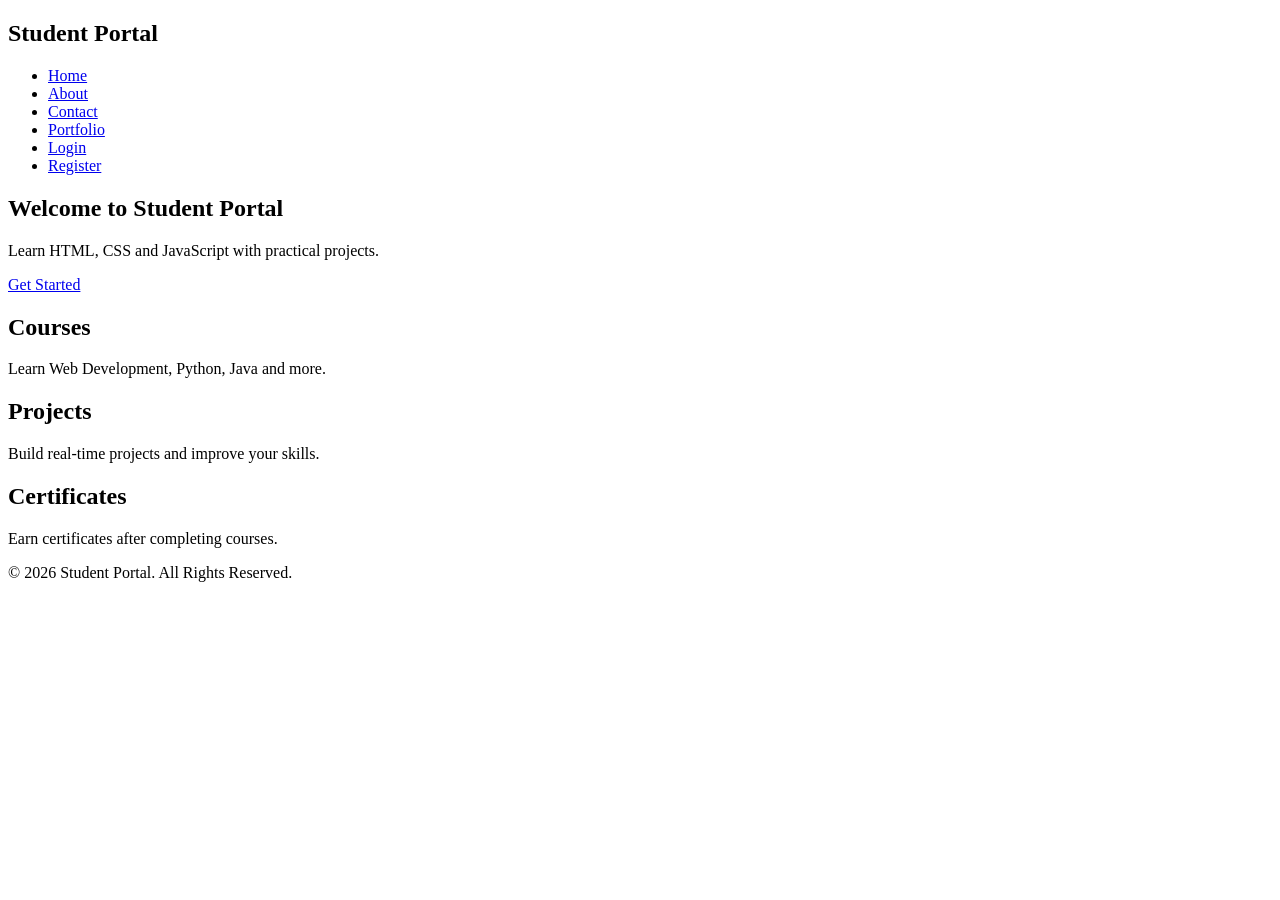
<file: index.html>
<!DOCTYPE html>
<html lang="en">
<head>
<meta charset="UTF-8">
<meta name="viewport" content="width=device-width, initial-scale=1.0">
<title>Student Portal</title>
<link rel="stylesheet" href="style.css">
</head>

<body>

<header>
<nav class="navbar">
<h2>Student Portal</h2>

<ul>
<li><a href="index.html">Home</a></li>
<li><a href="about.html">About</a></li>
<li><a href="contact.html">Contact</a></li>
<li><a href="portfolio.html">Portfolio</a></li>
<li><a href="login.html">Login</a></li>
<li><a href="register.html">Register</a></li>
</ul>

</nav>
</header>

<section class="hero">

<h1>Welcome to Student Portal</h1>

<p>
Learn HTML, CSS and JavaScript with practical projects.
</p>

<a href="register.html" class="btn">
Get Started
</a>

</section>
<section class="features">

<div class="card">
<h2>Courses</h2>
<p>Learn Web Development, Python, Java and more.</p>
</div>

<div class="card">
<h2>Projects</h2>
<p>Build real-time projects and improve your skills.</p>
</div>

<div class="card">
<h2>Certificates</h2>
<p>Earn certificates after completing courses.</p>
</div>

</section>

<footer>
<p>&copy; 2026 Student Portal. All Rights Reserved.</p>
</footer>

<script src="script.js"></script>

</body>
</html>
</file>
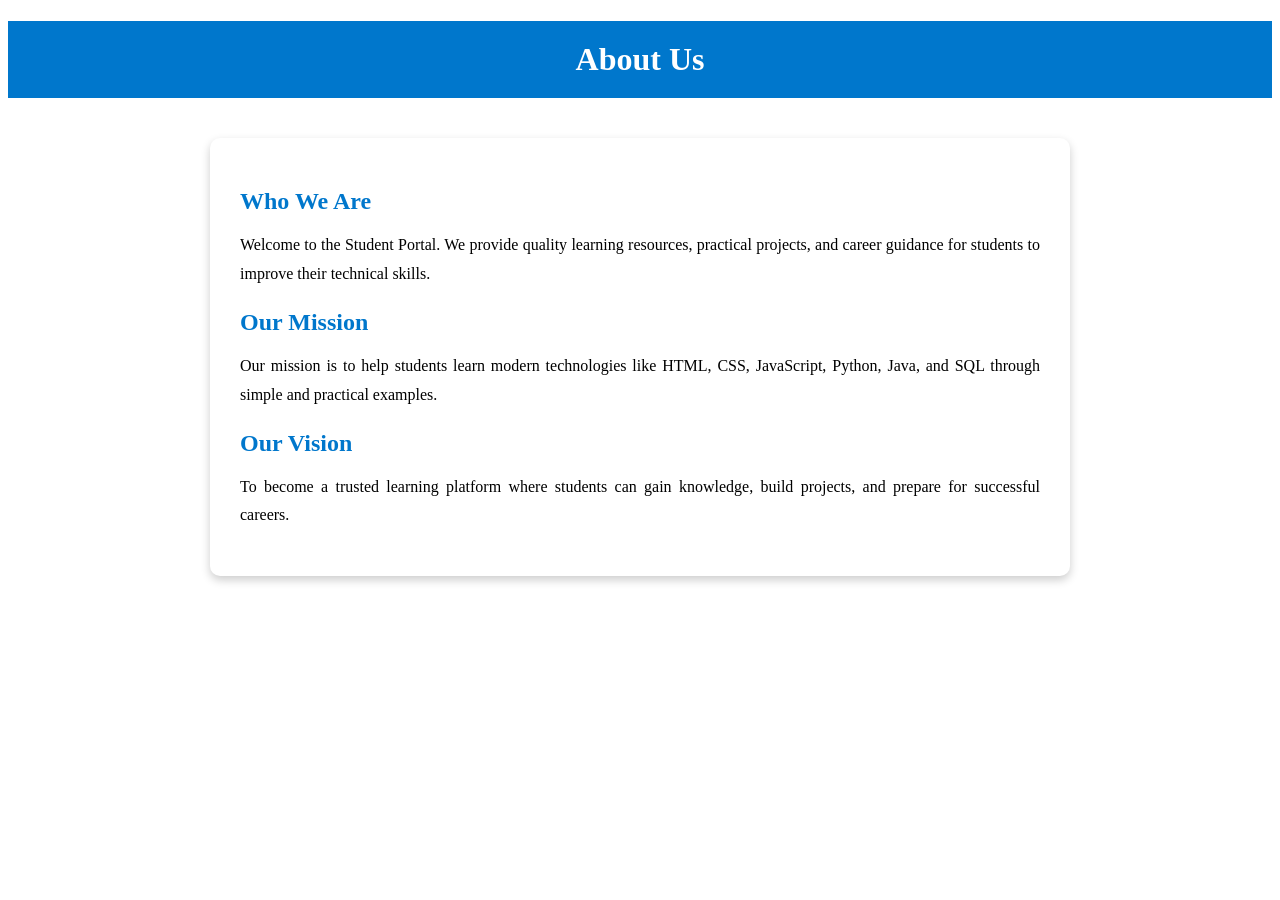
<file: about.html>
<!DOCTYPE html>
<html lang="en">
<head>
<meta charset="UTF-8">
<meta name="viewport" content="width=device-width, initial-scale=1.0">
<title>About Us</title>
<link rel="stylesheet" href="style.css">
</head>

<body>

<header>
<h1 style="text-align:center; background:#0077cc; color:white; padding:20px;">
About Us
</h1>
</header>

<section class="about">

<h2>Who We Are</h2>

<p>
Welcome to the Student Portal. We provide quality learning resources,
practical projects, and career guidance for students to improve their
technical skills.
</p>

<h2>Our Mission</h2>

<p>
Our mission is to help students learn modern technologies like HTML,
CSS, JavaScript, Python, Java, and SQL through simple and practical
examples.
</p>

<h2>Our Vision</h2>

<p>
To become a trusted learning platform where students can gain knowledge,
build projects, and prepare for successful careers.
</p>

</section>

<script src="script.js"></script>

</body>
</html>
</file>
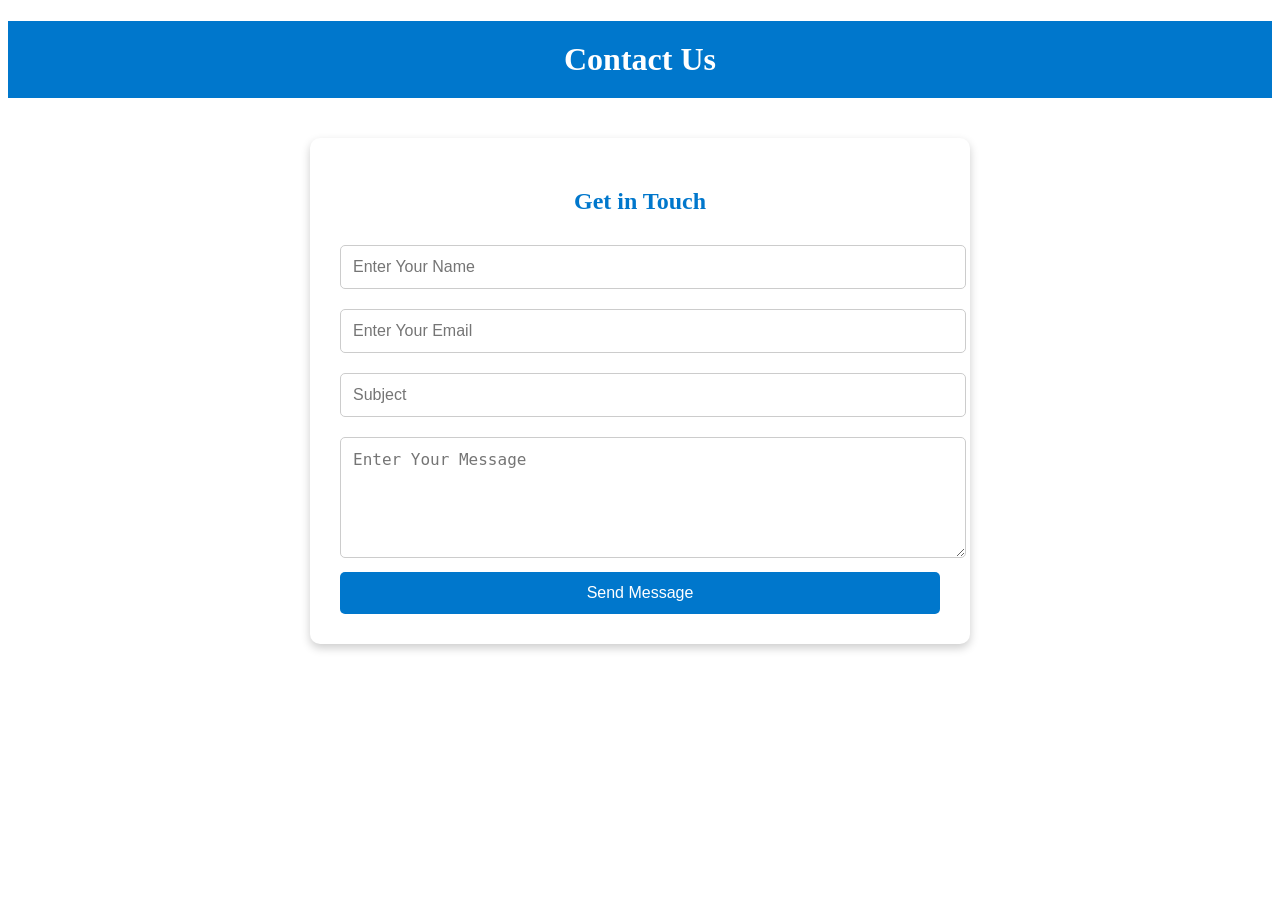
<file: contact.html>
<!DOCTYPE html>
<html lang="en">
<head>
<meta charset="UTF-8">
<meta name="viewport" content="width=device-width, initial-scale=1.0">
<title>Contact Us</title>
<link rel="stylesheet" href="style.css">
</head>

<body>

<header>
<h1 style="text-align:center; background:#0077cc; color:white; padding:20px;">
Contact Us
</h1>
</header>

<section class="contact">

<h2>Get in Touch</h2>

<form>

<input type="text" placeholder="Enter Your Name" required>

<input type="email" placeholder="Enter Your Email" required>

<input type="text" placeholder="Subject" required>

<textarea rows="5" placeholder="Enter Your Message" required></textarea>

<button type="submit">Send Message</button>

</form>

</section>

<script src="script.js"></script>

</body>
</html>
</file>
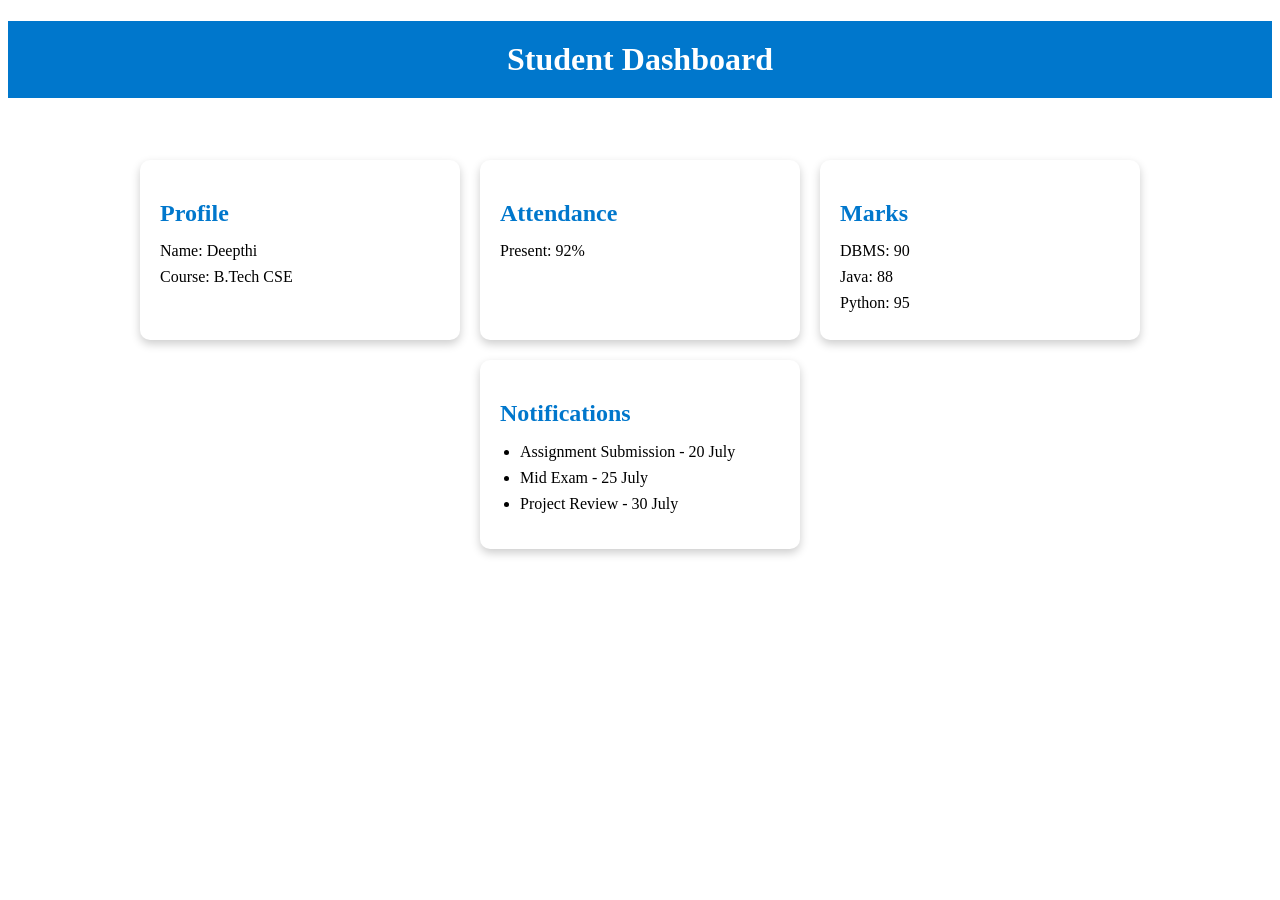
<file: dashboard.html>
<!DOCTYPE html>
<html lang="en">
<head>
<meta charset="UTF-8">
<meta name="viewport" content="width=device-width, initial-scale=1.0">
<title>Student Dashboard</title>
<link rel="stylesheet" href="style.css">
</head>

<body>

<header>
<h1 style="text-align:center; background:#0077cc; color:white; padding:20px;">
Student Dashboard
</h1>
</header>

<section class="dashboard">

<div class="dashboard-card">
<h2>Profile</h2>
<p>Name: Deepthi</p>
<p>Course: B.Tech CSE</p>
</div>

<div class="dashboard-card">
<h2>Attendance</h2>
<p>Present: 92%</p>
</div>

<div class="dashboard-card">
<h2>Marks</h2>
<p>DBMS: 90</p>
<p>Java: 88</p>
<p>Python: 95</p>
</div>

<div class="dashboard-card">
<h2>Notifications</h2>
<ul>
<li>Assignment Submission - 20 July</li>
<li>Mid Exam - 25 July</li>
<li>Project Review - 30 July</li>
</ul>
</div>

</section>

<script src="script.js"></script>

</body>
</html>
</file>
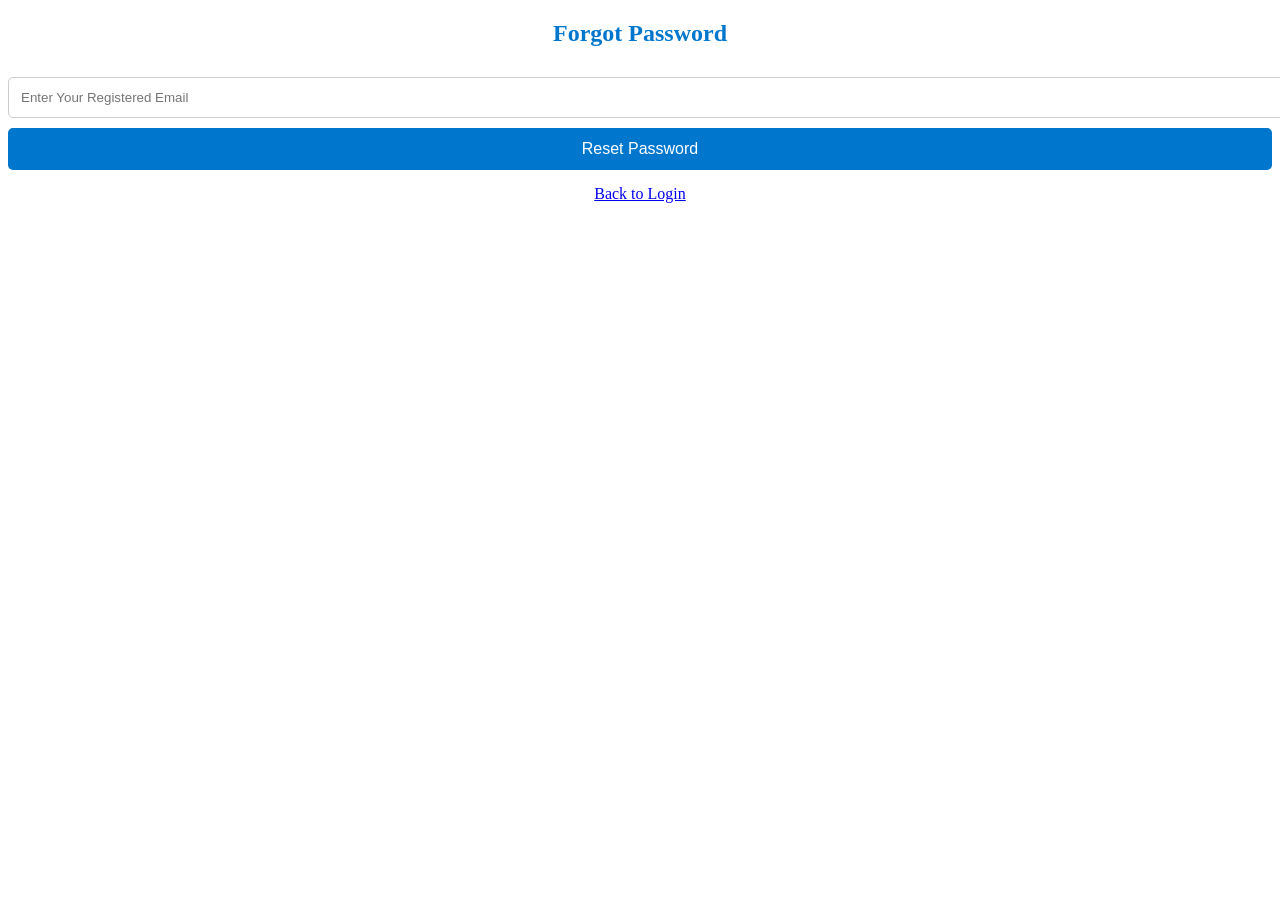
<file: forgot.html>
<!DOCTYPE html>
<html lang="en">
<head>
<meta charset="UTF-8">
<meta name="viewport" content="width=device-width, initial-scale=1.0">
<title>Forgot Password</title>
<link rel="stylesheet" href="style.css">
</head>

<body>

<div class="form-container">

<h2>Forgot Password</h2>

<form>

<input type="email" placeholder="Enter Your Registered Email" required>

<button type="submit">Reset Password</button>

<p style="text-align:center; margin-top:15px;">
<a href="login.html">Back to Login</a>
</p>

</form>

</div>

<script src="script.js"></script>

</body>
</html>
</file>
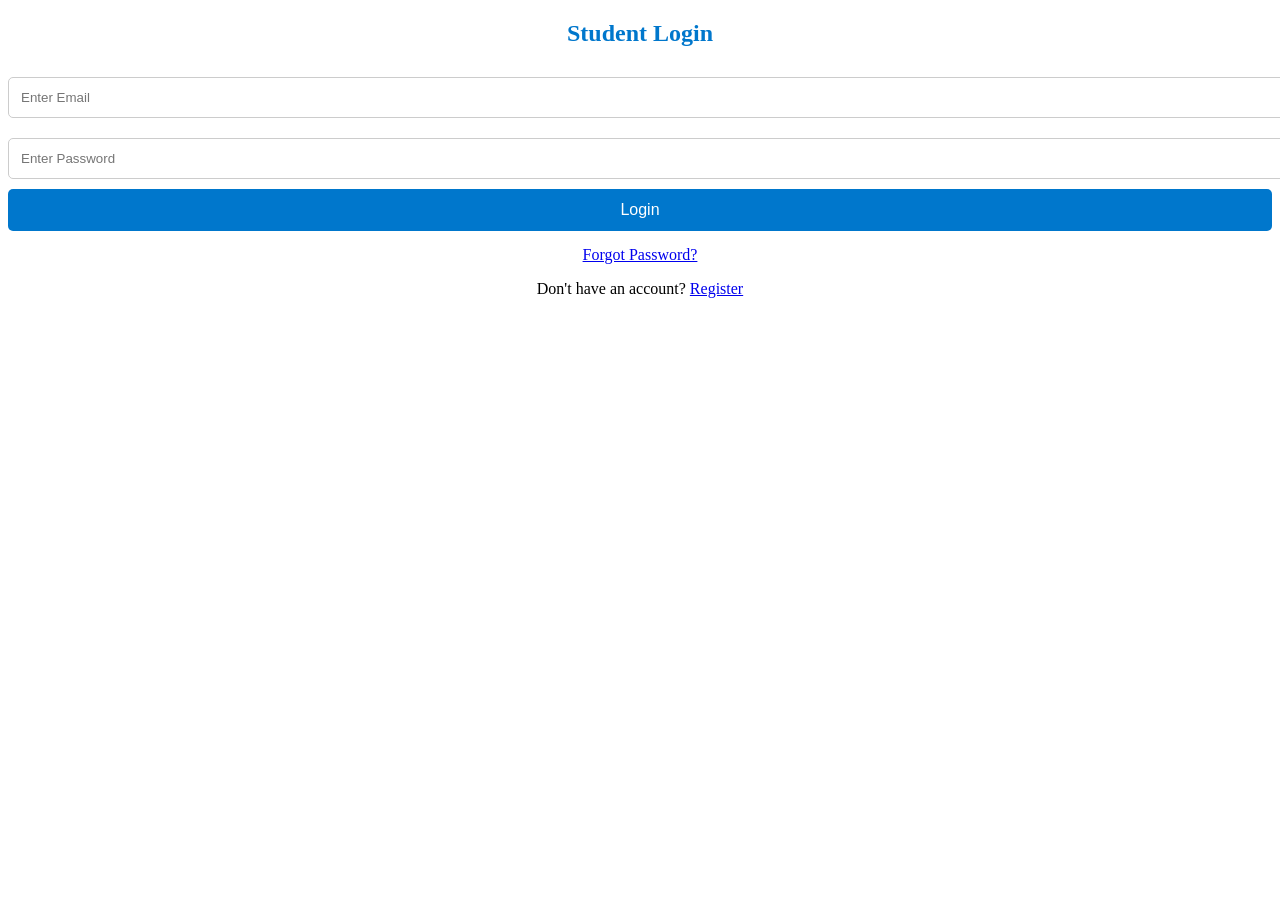
<file: login.html>
<!DOCTYPE html>
<html lang="en">
<head>
<meta charset="UTF-8">
<meta name="viewport" content="width=device-width, initial-scale=1.0">
<title>Login Page</title>
<link rel="stylesheet" href="style.css">
</head>

<body>

<div class="form-container">

<h2>Student Login</h2>

<form>

<input type="email" placeholder="Enter Email" required>

<input type="password" placeholder="Enter Password" required>

<button type="submit">Login</button>

<p style="text-align:center; margin-top:15px;">
<a href="forgot.html">Forgot Password?</a>
</p>

<p style="text-align:center;">
Don't have an account?
<a href="register.html">Register</a>
</p>

</form>

</div>

<script src="script.js"></script>

</body>
</html>
</file>
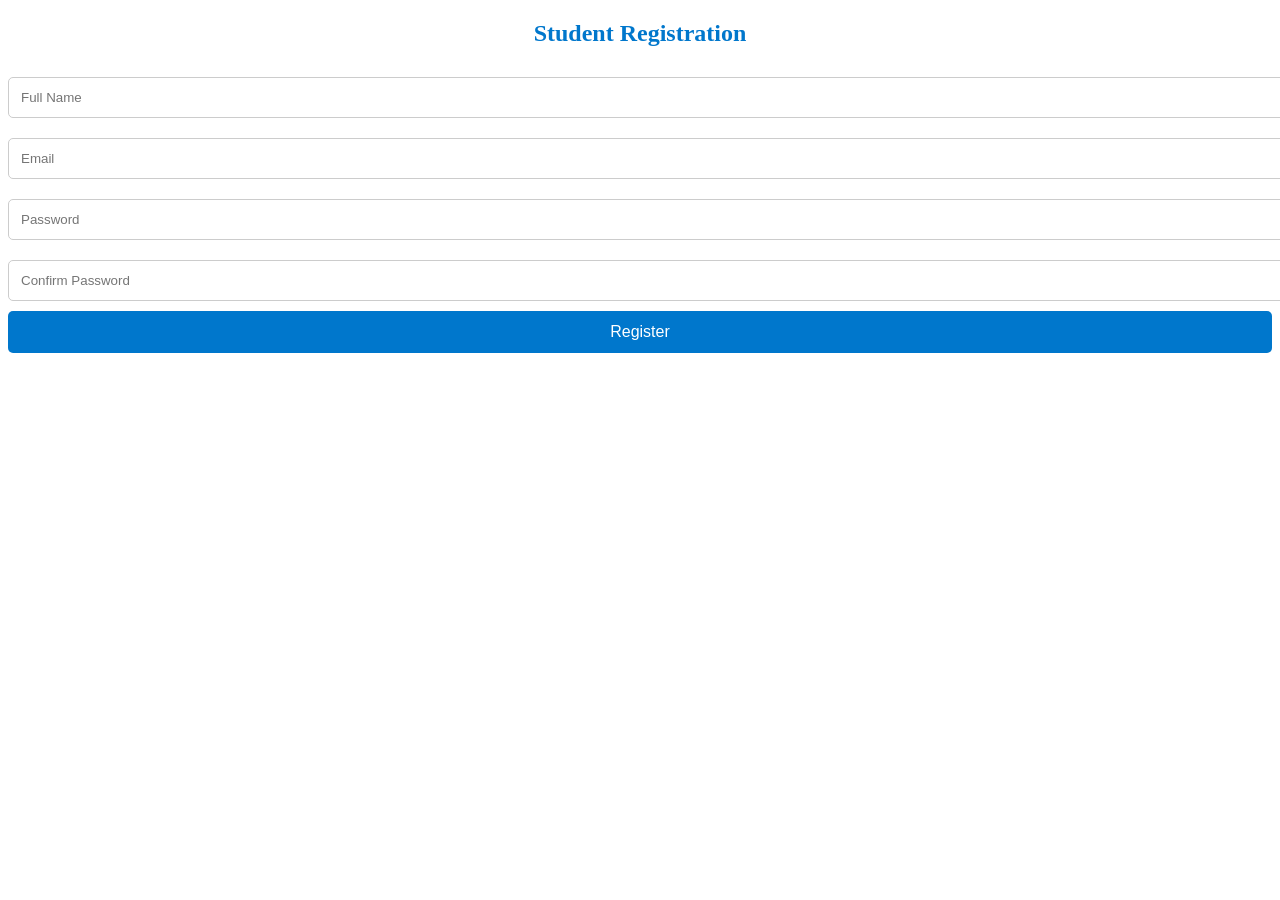
<file: register.html>
<!DOCTYPE html>
<html lang="en">
<head>
<meta charset="UTF-8">
<meta name="viewport" content="width=device-width, initial-scale=1.0">
<title>Registration Page</title>
<link rel="stylesheet" href="style.css">
</head>

<body>

<div class="form-container">

<h2>Student Registration</h2>

<form>

<input type="text" placeholder="Full Name" required>

<input type="email" placeholder="Email" required>

<input type="password" placeholder="Password" required>

<input type="password" placeholder="Confirm Password" required>

<button type="submit">Register</button>

</form>

</div>

</body>
</html>
</file>
<file: style.css>
<!DOCTYPE html>
<html lang="en">
<head>
<meta charset="UTF-8">
<meta name="viewport" content="width=device-width, initial-scale=1.0">
<title>Registration Page</title>
<link rel="stylesheet" href="style.css">
</head>

<body>

<div class="form-container">

<h2>Student Registration</h2>

<form>

<input type="text" placeholder="Full Name" required>

<input type="email" placeholder="Email" required>

<input type="password" placeholder="Password" required>

<input type="password" placeholder="Confirm Password" required>

<button type="submit">Register</button>

</form>

</div>

</body>
</html>
.form-container{
    width:350px;
    margin:60px auto;
    background:white;
    padding:30px;
    border-radius:10px;
    box-shadow:0 4px 10px rgba(0,0,0,0.2);
}

.form-container h2{
    text-align:center;
    margin-bottom:20px;
    color:#0077cc;
}

.form-container input{
    width:100%;
    padding:12px;
    margin:10px 0;
    border:1px solid #ccc;
    border-radius:5px;
}

.form-container button{
    width:100%;
    padding:12px;
    background:#0077cc;
    color:white;
    border:none;
    border-radius:5px;
    cursor:pointer;
    font-size:16px;
}

.form-container button:hover{
    background:#005fa3;
} 
.portfolio{
    width:80%;
    max-width:700px;
    margin:40px auto;
    background:white;
    padding:30px;
    border-radius:10px;
    box-shadow:0 4px 10px rgba(0,0,0,0.2);
    text-align:center;
}

.portfolio img{
    width:150px;
    height:150px;
    border-radius:50%;
    margin-bottom:20px;
}

.portfolio h2{
    color:#0077cc;
    margin-bottom:15px;
}

.portfolio ul{
    list-style:none;
    padding:0;
    margin:20px 0;
}

.portfolio ul li{
    padding:8px;
} 
.about{
    width:80%;
    max-width:800px;
    margin:40px auto;
    background:white;
    padding:30px;
    border-radius:10px;
    box-shadow:0 4px 10px rgba(0,0,0,0.2);
}

.about h2{
    color:#0077cc;
    margin-top:20px;
    margin-bottom:10px;
}

.about p{
    line-height:1.8;
    text-align:justify;
} 
.contact{
    width:80%;
    max-width:600px;
    margin:40px auto;
    background:white;
    padding:30px;
    border-radius:10px;
    box-shadow:0 4px 10px rgba(0,0,0,0.2);
}

.contact h2{
    text-align:center;
    color:#0077cc;
    margin-bottom:20px;
}

.contact input,
.contact textarea{
    width:100%;
    padding:12px;
    margin:10px 0;
    border:1px solid #ccc;
    border-radius:5px;
    font-size:16px;
}

.contact button{
    width:100%;
    padding:12px;
    background:#0077cc;
    color:white;
    border:none;
    border-radius:5px;
    cursor:pointer;
    font-size:16px;
}

.contact button:hover{
    background:#005fa3;
} 
.dashboard{
    display:flex;
    flex-wrap:wrap;
    justify-content:center;
    gap:20px;
    padding:40px;
}

.dashboard-card{
    width:280px;
    background:white;
    padding:20px;
    border-radius:10px;
    box-shadow:0 4px 10px rgba(0,0,0,0.2);
}

.dashboard-card h2{
    color:#0077cc;
    margin-bottom:15px;
}

.dashboard-card p,
.dashboard-card li{
    margin:8px 0;
}

.dashboard-card ul{
    padding-left:20px;
}
</file>
